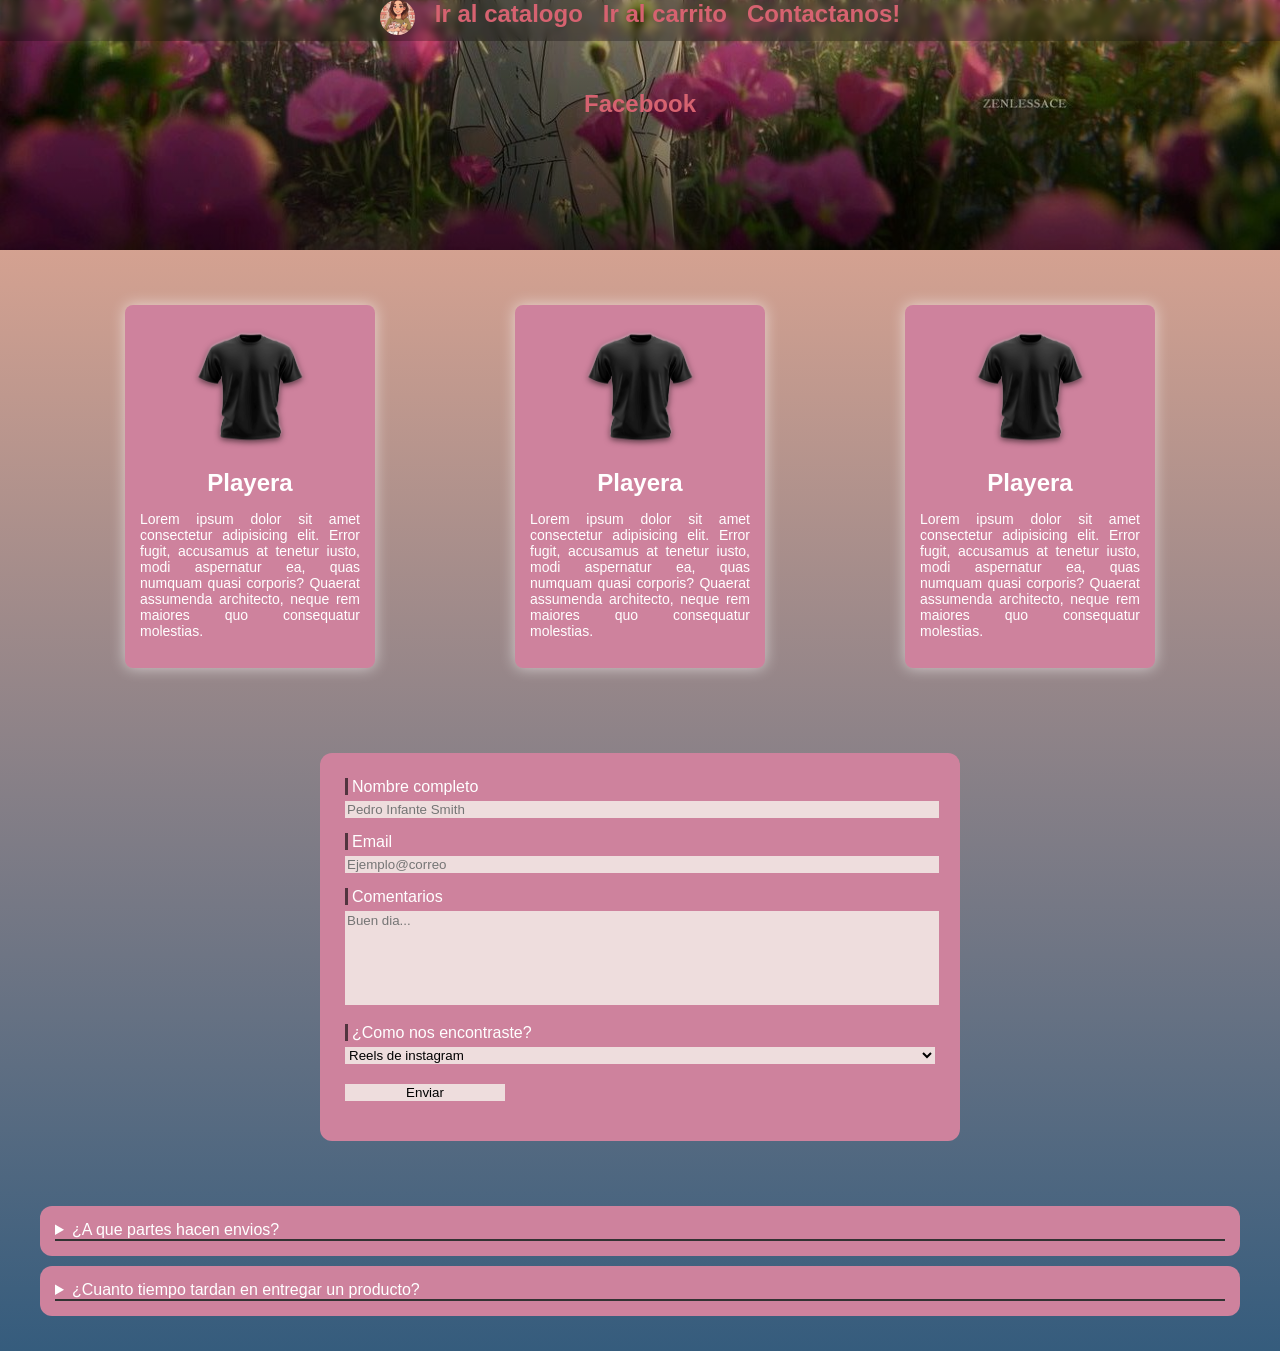
<file: index.html>
<!DOCTYPE html>
<html lang="es">
    <head>
        <meta charset="UTF-8">
        <title>Inicio</title>
        <link rel="stylesheet" href="styles.css">
    </head>
    <body>

        <!--INICIA SECCION DE HEADER-->
        <header class="header">
            <a href="#header" title="Volver a inicio" class="header__link link__logo">
                <img src="imagenes/logo-pagina.jpg" class="header__img">
            </a>
            <a href="catalogos/catalogoPlayeras.html" class="header__link">Ir al catalogo</a>
            <a href="carrito/carrito.html" class="header__link">Ir al carrito</a>
            <a href="#contacto" class="header__link">Contactanos!</a>
        </header>


        <!--INICIA IMAGEN DE BIENVENIDA-->
        <div class="bienvenida"  id="header">
            <a href="https://www.facebook.com/CR.Greycy?utm_source=ig&utm_medium=social&utm_content=link_in_bio" target="_blank" rel="noopener noreferrer nofollow" title="Sigueme en Facebook!">Facebook</a>
        </div>

        <!--INICIA CARRUSEL DE IMAGENES-->
        <div class="carrusel">
            <div class="carrusel__item">
                <img src="../imagenes/playera-referencia.webp" alt="Playera de muestra" class="carrusel__img">
                <h2>Playera</h2>
                <p>Lorem ipsum dolor sit amet consectetur adipisicing elit. Error fugit, accusamus at tenetur iusto, modi aspernatur ea, quas numquam quasi corporis? Quaerat assumenda architecto, neque rem maiores quo consequatur molestias.</p>
            </div>
            <div class="carrusel__item">
                <img src="../imagenes/playera-referencia.webp" alt="Playera de muestra" class="carrusel__img">
                <h2>Playera</h2>
                <p>Lorem ipsum dolor sit amet consectetur adipisicing elit. Error fugit, accusamus at tenetur iusto, modi aspernatur ea, quas numquam quasi corporis? Quaerat assumenda architecto, neque rem maiores quo consequatur molestias.</p>
            </div>
            <div class="carrusel__item">
                <img src="../imagenes/playera-referencia.webp" alt="Playera de muestra" class="carrusel__img">
                <h2>Playera</h2>
                <p>Lorem ipsum dolor sit amet consectetur adipisicing elit. Error fugit, accusamus at tenetur iusto, modi aspernatur ea, quas numquam quasi corporis? Quaerat assumenda architecto, neque rem maiores quo consequatur molestias.</p>
            </div>
        </div>


        <!--INICIA SECCION DE FORMULARIO-->
        <div class="contacto" id="contacto">
            <form class="formulario-contacto">
                <label for="nombre">Nombre completo</label>
                <div class="campo-formulario">
                    <input type="text" placeholder="Pedro Infante Smith" id="nombre">
                </div>
                <label for="email">Email</label>
                <div class="campo-formulario">
                    <input type="email" placeholder="Ejemplo@correo" id="email">
                </div>
                <label for="comentario">Comentarios</label>
                <div class="campo-formulario">
                    <textarea rows="6" placeholder="Buen dia..." id="comentario"></textarea>
                </div>
                <div class="campo-formulario">
                    <label for="origen">¿Como nos encontraste?
                    <select name="origen-trafico" id="origen">
                        <option value="origen1">Reels de instagram</option>
                        <option value="origen2">Tiktok</option>
                        <option value="origen3">Publicacion de facebook</option>
                        <option value="origen4">Busqueda web</option>
                        <option value="origen5">Otro</option>
                    </select>
                    </label>
                </div>
                <button type="submit">Enviar</button>
            </form>
        </div>

        <!--INICIA SECCION FAQ (¿Tines una duda? Tal vez ya la contestamos!)-->
        <div class="faq">
        <details>
        <summary>¿A que partes hacen envios?</summary>
        Manejamos envios a toda la republica mexicana y el costo agregado varia dependiendo la distancia. 
        </details>
        <details>
        <summary>¿Cuanto tiempo tardan en entregar un producto?</summary>
        Desde que se confirma el pago por el producto de tu interes se establecen 5 dias para la elaboracion y el tiempo de envio depende de tu localidad.
        </details>
        </div>
    </body>
</html>
</file>
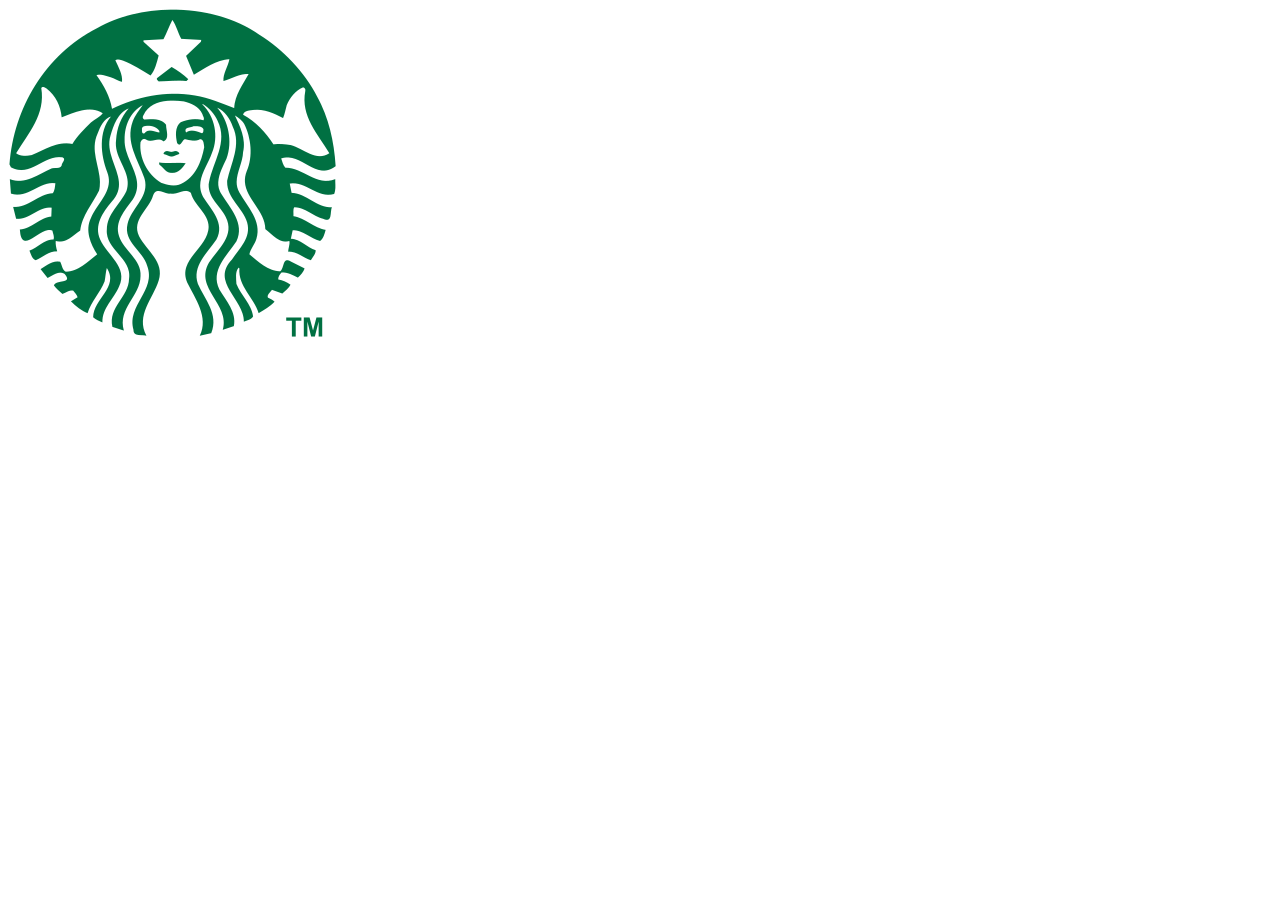
<file: carrito.html>
<!DOCTYPE html>
<html lang="es">
    <head>
        <meta charset="UTF-8">
        <title>CR Greycy</title>
    </head>
    <body>
        <!--EMPIEZA DESARROLLO DE HEADER EN CARRITO DE COMPRAS-->
        <header>
            <img src="imagenes/Logo_Starbucks.webp" alt="Logo de starbucks">
        </header>
        
    </body>
</html>
</file>
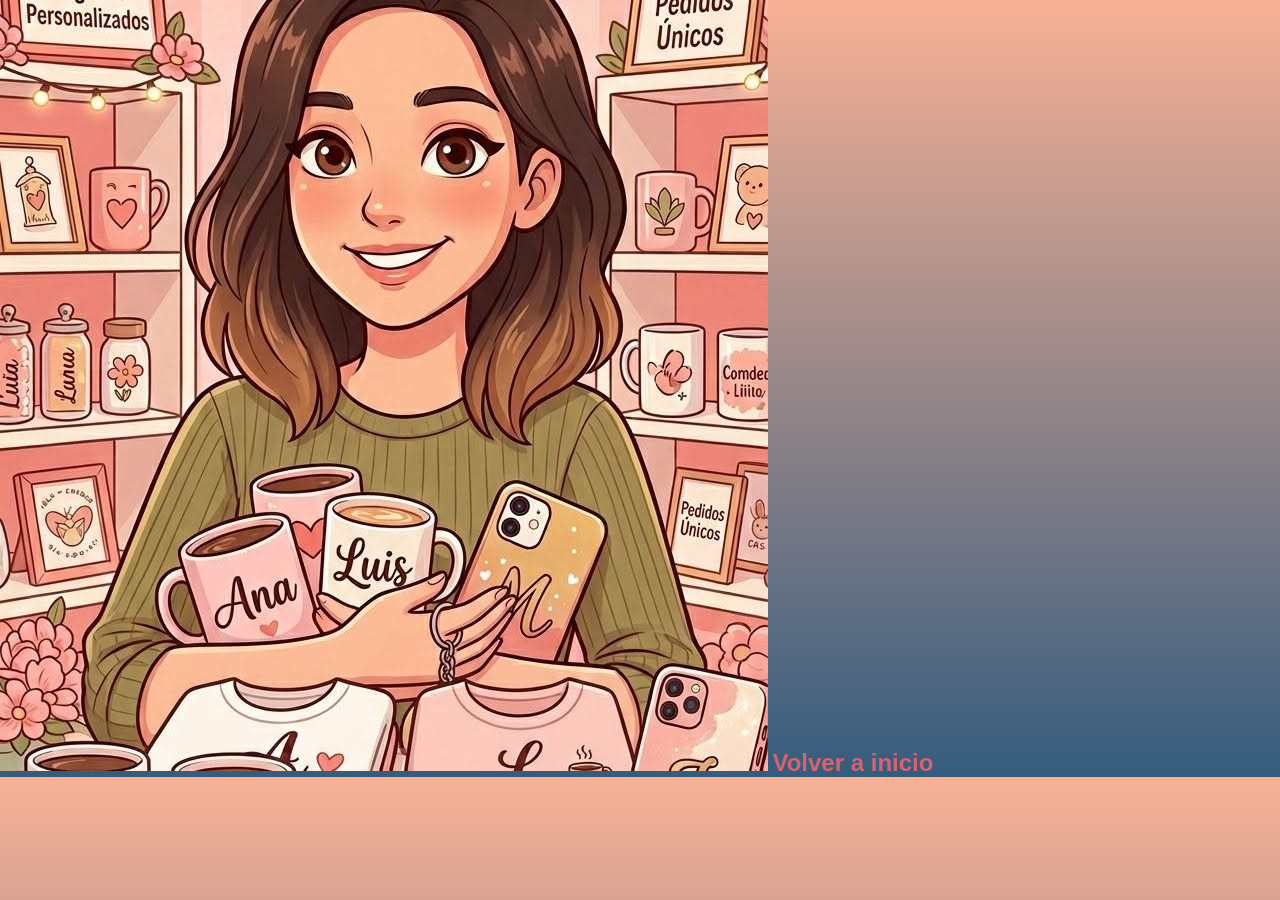
<file: carrito/carrito.html>
<!DOCTYPE html>
<html lang="es">
    <head>
        <meta charset="UTF-8">
        <title>CR Greycy</title>
        <link rel="stylesheet" href="../styles.css">
    </head>
    <body>
        <!--EMPIEZA DESARROLLO DE HEADER EN CARRITO DE COMPRAS-->
        <header>
            <img src="../imagenes/logo-pagina.jpg" alt="Logo de la pagina" class="logo">
            <a href="../index.html">Volver a inicio</a>
        </header>
        
    </body>
</html>
</file>
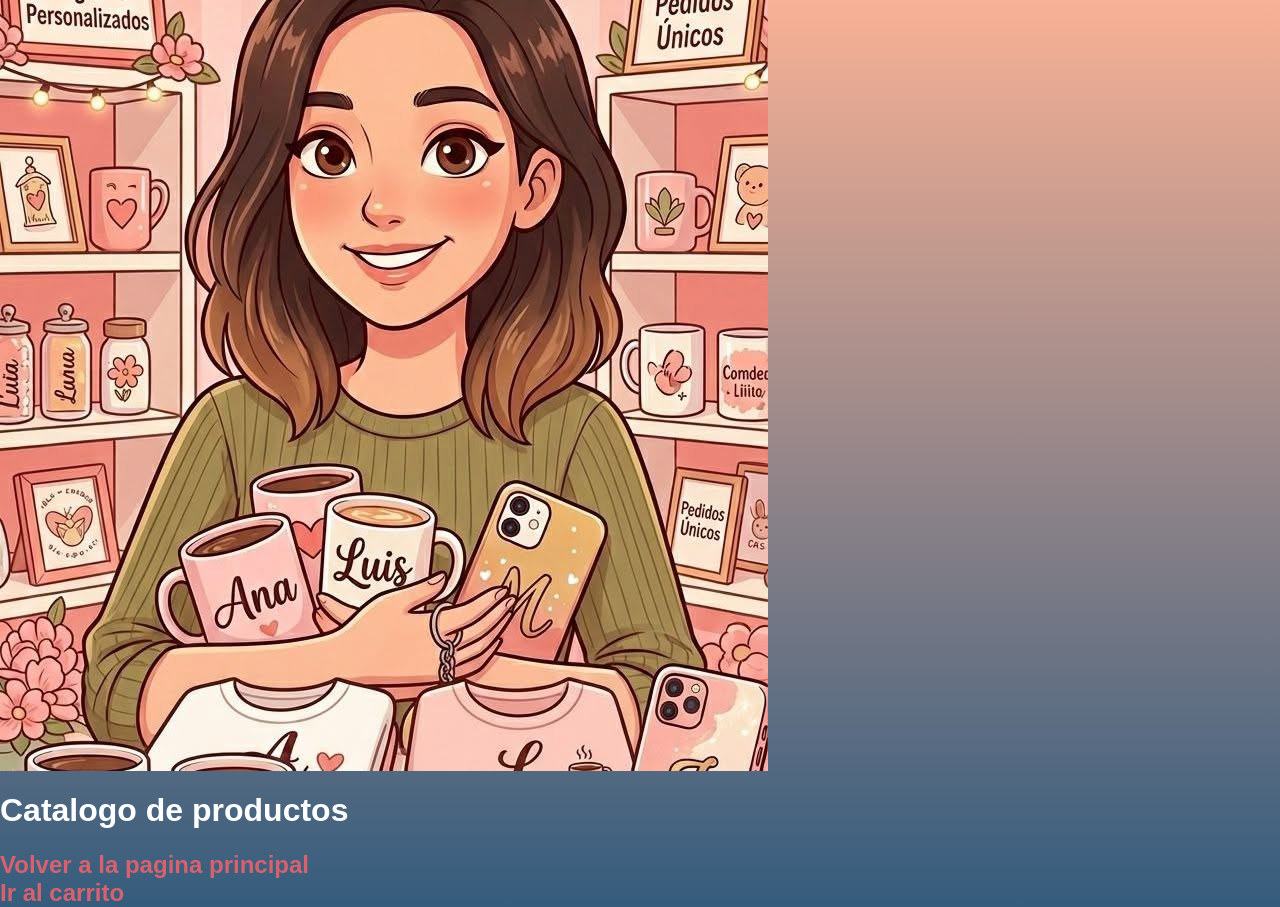
<file: catalogos/catalogoPlayeras.html>
<!DOCTYPE>
<html>
    <head>
        <meta charset="UTF-8">  
        <title>Catalogo</title>
        <link rel="stylesheet" href="../styles.css">
    </head>
    <body>
        <header>
            <img src="../imagenes/logo-pagina.jpg" title="Logo de la compañia" alt="Logo de la compañia" class="logo"><br>
            <h1>Catalogo de productos</h1>
            <a href="../index.html" title="Enlace a inicio">Volver a la pagina principal</a><br>
            <a href="../carrito/carrito.html" title="Enlace a inicio">Ir al carrito</a>
        </header>
    </body>
</html>
</file>
<file: styles.css>
body{
    background:  linear-gradient(#f8b195, #355c7d);
    color: #ffff;
    margin: 0;
    font-family: sans-serif;
}

.header{
    width: 100%;
    box-sizing: border-box;
    background: #0004;
    backdrop-filter: blur(3px);
    position: fixed;
    z-index: 20;
    display: flex;
    flex-wrap: nowrap;
    justify-content: center;
}

a{
    text-decoration: none;
    color: #d66270;
    font-size: 24px;
    font-weight: bold;
    transition: font-size .5s, color .5s;
}

a:hover{
    color: #f692a0;
    font-size: 25px;
}

.header__link{
    display: inline-block;
    margin: 0 10px;
}

.header__img{
    width: 35px;
    height: 35px;
    border-radius: 50%;
}

.bienvenida{
    width: 100%;
    height: 250px;
    box-sizing: border-box;
    background: linear-gradient(to top, #0009, transparent), url(../imagenes/Bienvenida.jpg) bottom / cover;
    text-align: center;
    padding: 90px;
    position: relative;
    top: 0;
}

.carrusel{
    position: relative;
    box-sizing: border-box;
    width: 100%;
    text-align: center;
    padding: 20px;
    display: flex;
    flex-direction: row;
    flex-wrap: wrap;
    justify-content: space-evenly;
}

.carrusel__item{
    display: inline-block;
    width: 250px;
    background-color: #ce829d;
    border-radius: 8px;
    text-align: center;
    box-shadow: 0 0 15px 0 #fff9;
    margin: 35px;
    transition: background-color .5s, box-shadow .5s, top .5s;
    position: relative;
    top: 0;
}

.carrusel__item:hover{
    background-color: #dfa0ab;
    box-shadow: 0 0 20px 0 #fff;
    top: -15px;
}

.carrusel__img{
    width: 150px;
    height: 160px;
    filter: drop-shadow(0 -1px 1px #fff6) drop-shadow(0 2px 3px #0009);
}

h2{
    margin: 0;
}

p{
    text-align: justify;
    font-size: 14px;
    padding: 0 15px 15px 15px;
}

.contacto{
    width: 100%;
    position: relative;
}

.formulario-contacto{
    box-sizing: border-box;
    background-color: #ce829d;
    border-radius: 12px;
    margin: auto;
    width: 50vw;
    padding: 25px;
    margin: 30px auto;
}

label{
    border-left: 3px solid #0009;
    padding-left: 4px;
}

input, textarea, select, button {
    margin: 5px 0 15px 0;
    width: 100%;
    background-color: #edd;
    border: none;
    transition: .5s;
}

input, textarea, select:focus-visible{
    outline: none;
}

button:hover{
    box-shadow: 0 0 5px #fff;
}

option{
    background: #eed;
}

textarea{
    min-width: 100%;
    resize: none;
    font-family: sans-serif;
}

button{
    width: 160px;
}

.faq{
    width: 100%;
    box-sizing: border-box;
    padding: 25px;
}

details{
    background-color: #ce829d;
    border-radius: 12px;
    padding: 15px;
    margin: 10px 15px;
}

summary{
    border-bottom: 2px solid #333;
}
</file>
